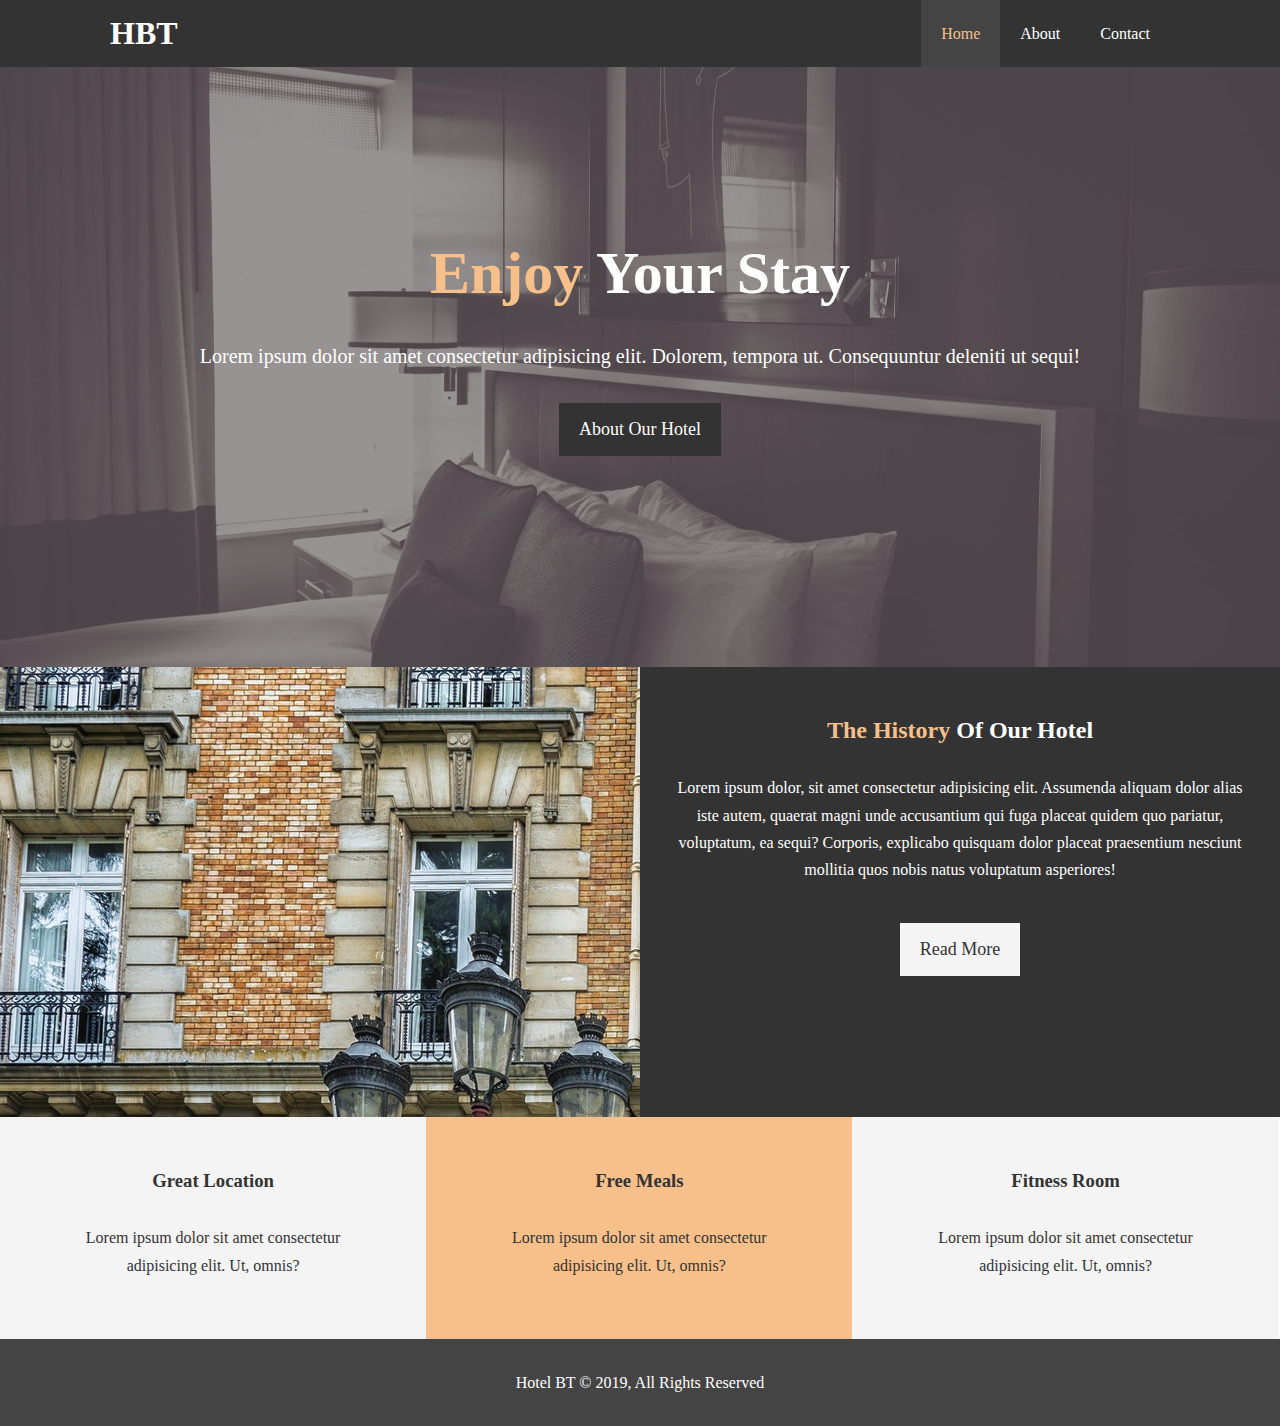
<file: index.html>
<!DOCTYPE html>
<html lang="en">
<head>
    <meta charset="UTF-8">
    <meta http-equiv="X-UA-Compatible" content="IE=edge">
    <meta name="viewport" content="width=device-width, initial-scale=1.0">
    <meta name="description" content="Welcome to the most extraordinary hotel in Boston.">
    <meta name="keywords" content="hotel,boston hotel,new england hotel">
    <link rel="stylesheet" href="https://use.fontawesome.com/releases/v5.6.1/css/all.css" integrity="sha384-gfdkjb5BdAXd+lj+gudLWI+BXq4IuLW5IT+brZEZsLFm++aCMlF1V92rMkPaX4PP" crossorigin="anonymous">
    <link rel="stylesheet" href="./css/style.css">
    <link rel="stylesheet" media="screen and (max-width: 768px)" href="./css/mobile.css">
    <title>Hotel BT | Welcome</title>
</head>
<body>
    <header>
        <nav id="navbar">
            <div class="container">
                <h1 class="logo"><a href="index.html">HBT</a></h1>
                <ul>
                    <li><a class="current" href="index.html">Home</a></li>
                    <li><a href="about.html">About</a></li>
                    <li><a href="contact.html">Contact</a></li>
                </ul>
            </div>
        </nav>

        <div id="showcase">
            <div class="container">
                <div class="showcase-content">
                    <h1><span class="text-primary">Enjoy</span> Your Stay</h1>
                    <p class="lead">Lorem ipsum dolor sit amet consectetur adipisicing elit. Dolorem, tempora ut. Consequuntur deleniti ut sequi!</p>
                    <a class="btn" href="about.html">About Our Hotel</a>
                </div>
            </div>
        </div>
    </header>

    <section id="home-info" class="bg-dark">
        <div class="info-img"></div>
        <div class="info-content">
            <h2><span class="text-primary">The History</span> Of Our Hotel</h2>
            <p>
                Lorem ipsum dolor, sit amet consectetur adipisicing elit. Assumenda aliquam dolor alias iste autem, quaerat magni unde accusantium qui fuga placeat quidem quo pariatur, voluptatum, ea sequi? Corporis, explicabo quisquam dolor placeat praesentium nesciunt mollitia quos nobis natus voluptatum asperiores!
            </p>
            <a href="about.html" class="btn btn-light">Read More</a>
        </div>
    </section>

    <section id="features">
        <div class="box bg-light">
            <i class="fas fa-hotel fa-3x"></i>
            <h3>Great Location</h3>
            <p>Lorem ipsum dolor sit amet consectetur adipisicing elit. Ut, omnis?</p>
        </div>
        <div class="box bg-primary">
            <i class="fas fa-utensils fa-3x"></i>
            <h3>Free Meals</h3>
            <p>Lorem ipsum dolor sit amet consectetur adipisicing elit. Ut, omnis?</p>
        </div>
        <div class="box bg-light">
            <i class="fas fa-dumbbell fa-3x"></i>
            <h3>Fitness Room</h3>
            <p>Lorem ipsum dolor sit amet consectetur adipisicing elit. Ut, omnis?</p>
        </div>
    </section>

    <div class="clr"></div>

    <footer id="main-footer">
        <p>Hotel BT &copy; 2019, All Rights Reserved</p>
    </footer>
</body>
</html>
</file>
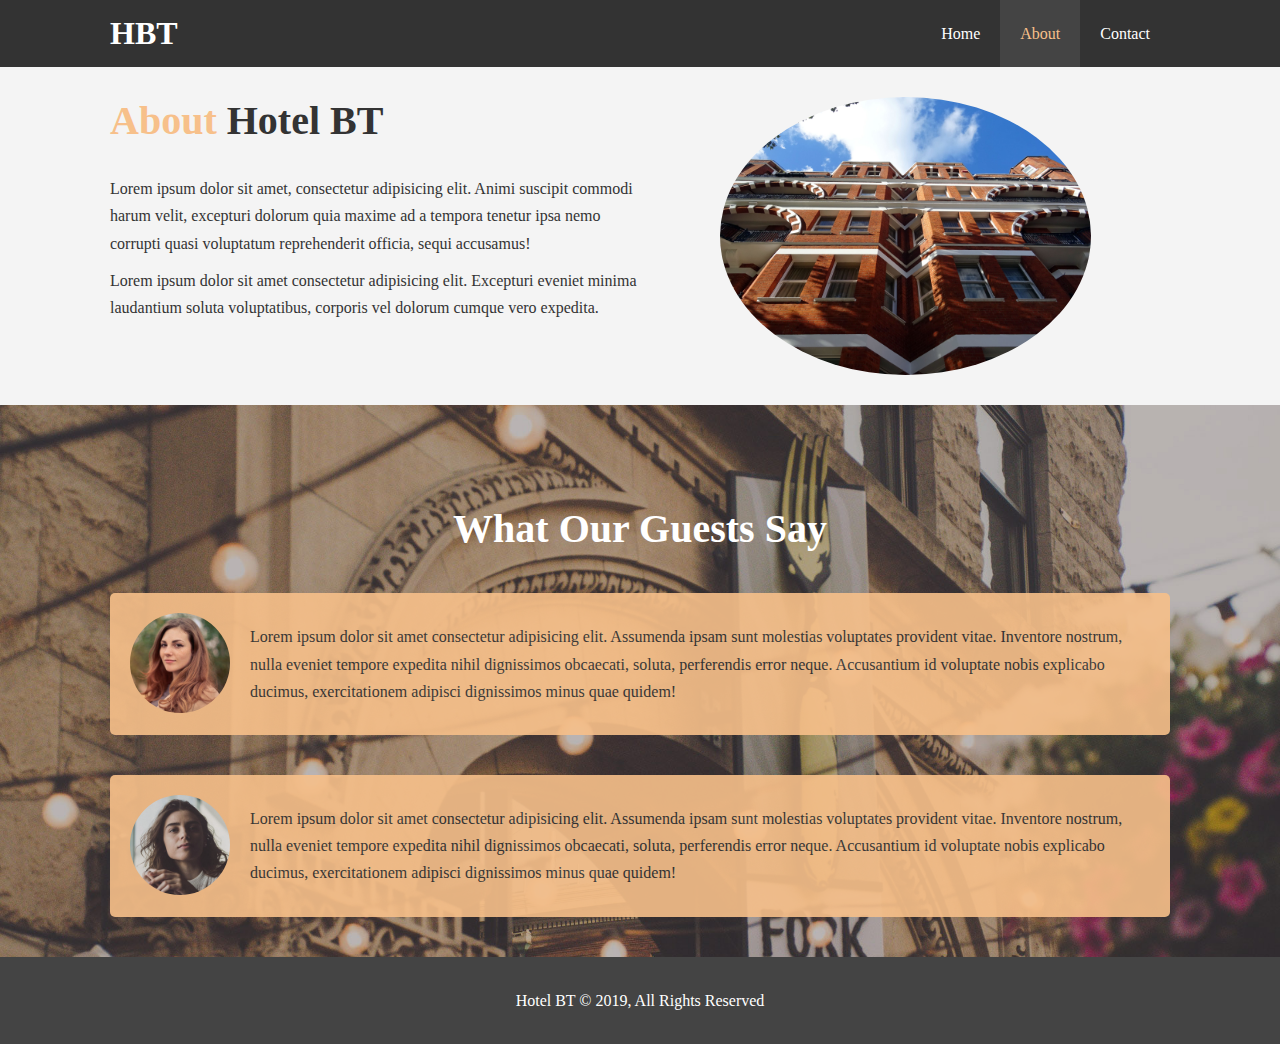
<file: about.html>
<!DOCTYPE html>
<html lang="en">
<head>
    <meta charset="UTF-8">
    <meta http-equiv="X-UA-Compatible" content="IE=edge">
    <meta name="viewport" content="width=device-width, initial-scale=1.0">
    <meta name="description" content="Welcome to the most extraordinary hotel in Boston.">
    <meta name="keywords" content="hotel,boston hotel,new england hotel">
    <link rel="stylesheet" href="./css/style.css">
    <link rel="stylesheet" media="screen and (max-width: 768px)" href="css/mobile.css">
    <title>Hotel BT | About</title>
</head>
<body>
    <header>
        <nav id="navbar">
            <div class="container">
                <h1 class="logo"><a href="index.html">HBT</a></h1>
                <ul>
                    <li><a href="index.html">Home</a></li>
                    <li><a class="current" href="about.html">About</a></li>
                    <li><a href="contact.html">Contact</a></li>
                </ul>
            </div>
        </nav>
    </header>

    <section id="about-info" class="bg-light py-3">
        <div class="container">
            <div class="info-left">
                <h1 class="l-heading"><span class="text-primary">About</span> Hotel BT</h1>
                <p>Lorem ipsum dolor sit amet, consectetur adipisicing elit. Animi suscipit commodi harum velit, excepturi dolorum quia maxime ad a tempora tenetur ipsa nemo corrupti quasi voluptatum reprehenderit officia, sequi accusamus!</p>
                <p>Lorem ipsum dolor sit amet consectetur adipisicing elit. Excepturi eveniet minima laudantium soluta voluptatibus, corporis vel dolorum cumque vero expedita.</p>
            </div>
            <div class="info-right">
                <img src="./img/image_resources/photo-2.jpg" alt="Hotel">
            </div>
        </div>
    </section>

    <div class="clr"></div>

    <section id="testimonials">
        <div class="container">
            <h2 class="l-heading">What Our Guests Say</h2>
            <div class="testimonial bg-primary">
                <img src="./img/image_resources/person-1.jpg" alt="Samantha">
                <p>Lorem ipsum dolor sit amet consectetur adipisicing elit. Assumenda ipsam sunt molestias voluptates provident vitae. Inventore nostrum, nulla eveniet tempore expedita nihil dignissimos obcaecati, soluta, perferendis error neque. Accusantium id voluptate nobis explicabo ducimus, exercitationem adipisci dignissimos minus quae quidem!</p>
            </div>

            <div class="testimonial bg-primary">
                <img src="./img/image_resources/person-2.jpg" alt="Jen">
                <p>Lorem ipsum dolor sit amet consectetur adipisicing elit. Assumenda ipsam sunt molestias voluptates provident vitae. Inventore nostrum, nulla eveniet tempore expedita nihil dignissimos obcaecati, soluta, perferendis error neque. Accusantium id voluptate nobis explicabo ducimus, exercitationem adipisci dignissimos minus quae quidem!</p>
            </div>
        </div>
    </div>

    <footer id="main-footer">
        <p>Hotel BT &copy; 2019, All Rights Reserved</p>
    </footer>
</body>
</html>
</file>
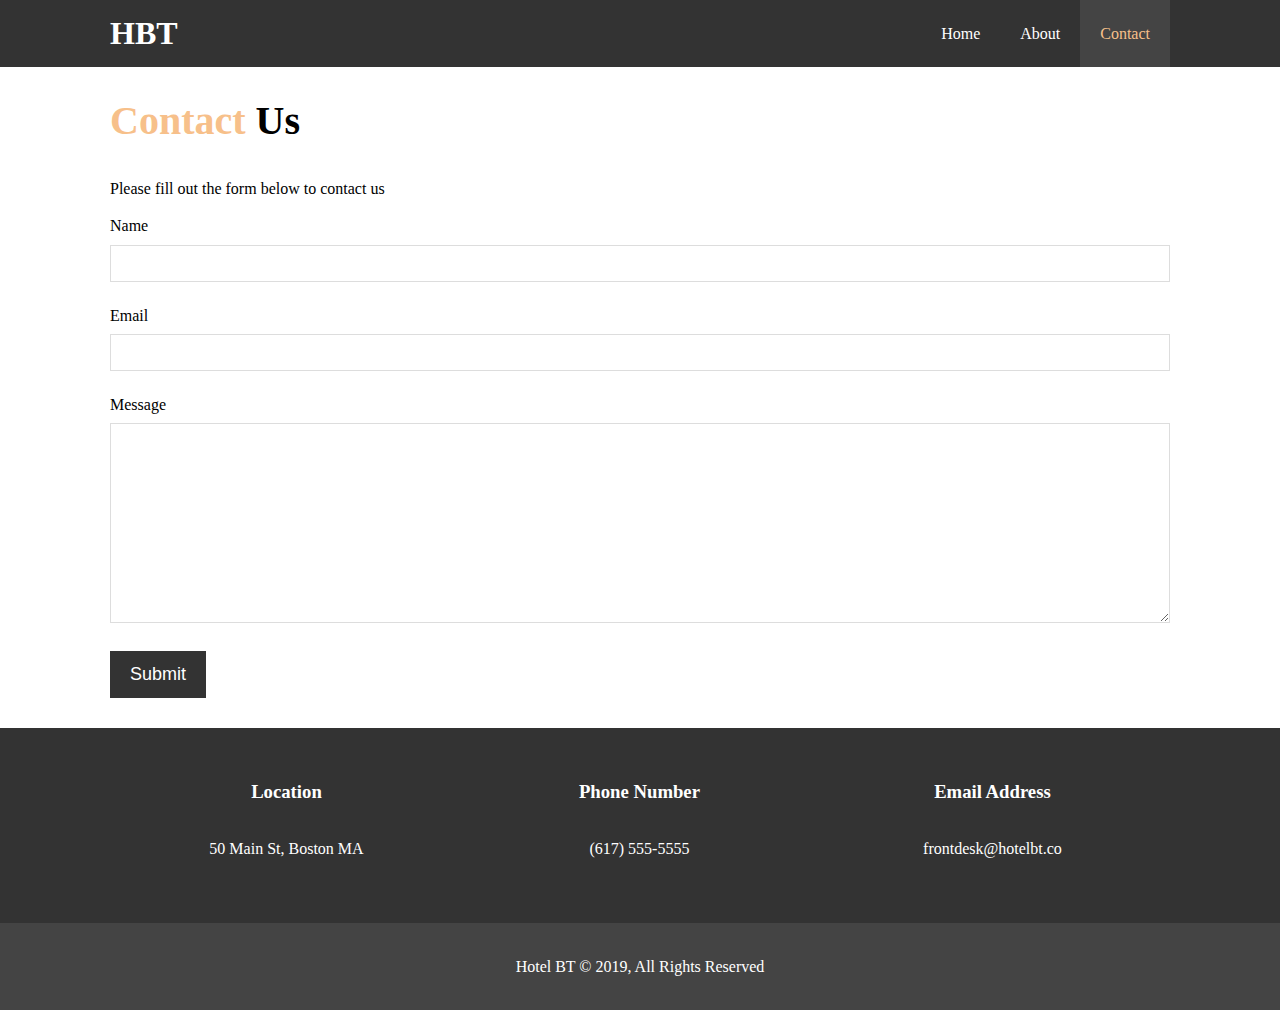
<file: contact.html>
<!DOCTYPE html>
<html lang="en">
<head>
    <meta charset="UTF-8">
    <meta http-equiv="X-UA-Compatible" content="IE=edge">
    <meta name="viewport" content="width=device-width, initial-scale=1.0">
    <meta name="description" content="Welcome to the most extraordinary hotel in Boston.">
    <meta name="keywords" content="hotel,boston hotel,new england hotel">
    <link rel="stylesheet" href="https://use.fontawesome.com/releases/v5.6.1/css/all.css" integrity="sha384-gfdkjb5BdAXd+lj+gudLWI+BXq4IuLW5IT+brZEZsLFm++aCMlF1V92rMkPaX4PP" crossorigin="anonymous">
    <link rel="stylesheet" href="./css/style.css">
    <link rel="stylesheet" media="screen and (max-width: 768px)" href="./css/mobile.css">
    <title>Hotel BT | Contact</title>
</head>
<body>
    <header>
        <nav id="navbar">
            <div class="container">
                <h1 class="logo"><a href="index.html">HBT</a></h1>
                <ul>
                    <li><a href="index.html">Home</a></li>
                    <li><a href="about.html">About</a></li>
                    <li><a class="current" href="contact.html">Contact</a></li>
                </ul>
            </div>
        </nav>
    </header>

    <div id="contact-form" class="py-3">
        <div class="container">
            <h1 class="l-heading"><span class="text-primary">Contact</span> Us</h1>
            <p>Please fill out the form below to contact us</p>
            <form action="process.php">
                <div class="form-group">
                    <label for="name">Name</label>
                    <input type="text" name="name" id="name">
                </div>
                <div class="form-group">
                    <label for="email">Email</label>
                    <input type="email" name="email" id="email">
                </div>
                <div class="form-group">
                    <label for="message">Message</label>
                    <textarea name="message" id="message"></textarea>
                </div>
                <button type="submit" class="btn">Submit</button>
            </form>
        </div>
    </div>

    <section id="contact-info" class="bg-dark">
        <div class="container">
            <div class="box">
                <i class="fas fa-hotel fa-3x"></i>
                <h3>Location</h3>
                <p>50 Main St, Boston MA</p>
            </div>
            <div class="box">
                <i class="fas fa-phone fa-3x"></i>
                <h3>Phone Number</h3>
                <p>(617) 555-5555</p>
            </div>
            <div class="box">
                <i class="fas fa-envelope fa-3x"></i>
                <h3>Email Address</h3>
                <p>frontdesk@hotelbt.co</p>
            </div>
        </div>
    </section>

    <footer id="main-footer">
        <p>Hotel BT &copy; 2019, All Rights Reserved</p>
    </footer>
</body>
</html>
</file>
<file: css/mobile.css>
#navbar .logo {
    float: none;
    text-align: center;
}

#navbar ul, #navbar ul li {
    float: none;
}

#navbar ul li a {
    padding: 5px;
    border-bottom: #444 dotted 1px;
}

/*Home Info*/
#home-info {
    height: 550px;
}

#home-info .info-img {
    display: none;
}

#home-info .info-content {
    float: none;
    width: 100%;
}

/*Boxes*/
.box {
    float: none;
    width: 100%;
}

/*About Info*/
#about-info .info-right, 
#about-info .info-left {
    float: none;
    width: 100%;
}

#about-info .info-right {
    margin-top: 30px;
}

.l-heading {
    text-align: center;
}

/*Contact*/
#contact-info .box {
    border-bottom: #444 dotted 1px;
}
</file>
<file: css/style.css>
/*Reset*/
* {
    margin: 0;
    padding: 0;
    box-sizing: border-box;
}

/*Main Styling*/
html,body {
font-family:'Segoe UI', Tahoma, Geneva, Verdana, sans-;
line-height: 1.7em;
}

a {
    color: #333;
    text-decoration: none;
}

h1, h2, h3 {
    padding-bottom: 20px;
}

p {
    margin: 10px 0;
}

/*Utility Classes*/
.container {
    margin: auto;
    max-width: 1100px;
    overflow: auto;
    padding: 0 20px;
}

.text-primary {
    color: #f7c08a;
}

.lead {
    font-size: 20px;
}

.btn {
    display: inline-block;
    font-size: 18px;
    color: #fff;
    background: #333;
    padding: 13px 20px;
    border: none;
    cursor: pointer;
}

.btn:hover {
    background: #f7c08a;
    color: #333;
}

.btn-light {
    background: #f4f4f4;
    color: #333;
}

.bg-dark {
    background: #333;
    color: #fff;
}

.bg-light {
    background: #f4f4f4;
    color: #333;
}

.bg-primary {
    background: #f7c08a;
    color: #333;
}

.clr {
    clear: both;
}

.l-heading {
    font-size: 40px;
    line-height: 1.2;
}

/*Padding*/
.py-1 { padding: 10px 0; }
.py-2 { padding: 20px 0; }
.py-3 { padding: 30px 0; }

/*Navbar*/
#navbar {
    background: #333;
    color: #fff;
    overflow: auto;
}

#navbar a {
    color: #fff;
}

#navbar .logo {
    float: left;
    padding-top: 20px;
}

#navbar ul {
    list-style: none;
    float: right;
}

#navbar ul li {
    float: left;
}

#navbar ul li a {
    display: block;
    padding: 20px;
    text-align: center;
}

#navbar ul li a:hover, 
#navbar ul li a.current {
    background: #444;
    color: #f7c08a;
}

/*Showcase*/
#showcase {
    background: url('../img/image_resources/showcase.jpg') no-repeat center center/cover;
    height: 600px;
}

#showcase .showcase-content {
    color: #fff;
    text-align: center;
    padding-top: 170px;
}

#showcase .showcase-content h1 {
    font-size: 60px;
    line-height: 1.2em;
}

#showcase .showcase-content p {
    padding-bottom: 20px;
    line-height: 1.7em;
}

/*Home Info*/
#home-info {
    height: 450px;
}

#home-info .info-img {
    float: left;
    width: 50%;
    background: url(../img/image_resources/photo-1.jpg) no-repeat;
    min-height: 100%;
}

#home-info .info-content {
    float: right;
    width: 50%;
    height: 100%;
    text-align: center;
    padding: 50px 30px;
    overflow: hidden;
}

#home-info .info-content p {
    padding-bottom: 30px;
}

/*Features*/
.box {
    float: left;
    width: 33.3%;
    padding: 50px;
    text-align: center;
}

.box i {
    margin-bottom: 10px;
}

/*About Info*/
#about-info .info-right {
    float: right;
    width: 50%;
    min-height: 100%;
}

#about-info .info-right img {
    display: block;
    margin: auto;
    width: 70%;
    border-radius: 50%;
}

#about-info .info-left {
    float: left;
    width: 50%;
    min-height: 100%;
}

/*Testimonials*/
#testimonials {
    height: 100%;
    background: url('../img/image_resources/test-bg.jpg') no-repeat center center/cover;
    padding-top: 100px;
}

#testimonials h2 {
    color: #fff;
    text-align: center;
    padding-bottom: 40px;
}

#testimonials .testimonial {
    padding: 20px;
    margin-bottom: 40px;
    border-radius: 5px;
    opacity: 0.9;
}

#testimonials .testimonial img {
    width: 100px;
    float: left;
    margin-right: 20px;
    border-radius: 50%;
}

/*Contact Form*/
#contact-form .form-group {
    margin-bottom: 20px;
}

#contact-form label {
    display: block;
    margin-bottom: 5px;
}

#contact-form input, 
#contact-form textarea {
    width: 100%;
    padding: 10px;
    border: 1px #ddd solid;
}

#contact-form textarea {
    height: 200px;
}

#contact-form input:focus, 
#contact-form textarea:focus {
    outline: none;
    border-color: #f7c08a;
}

/*Footer*/
#main-footer {
    text-align: center;
    background: #444;
    color: #fff;
    padding: 20px;
}
</file>
